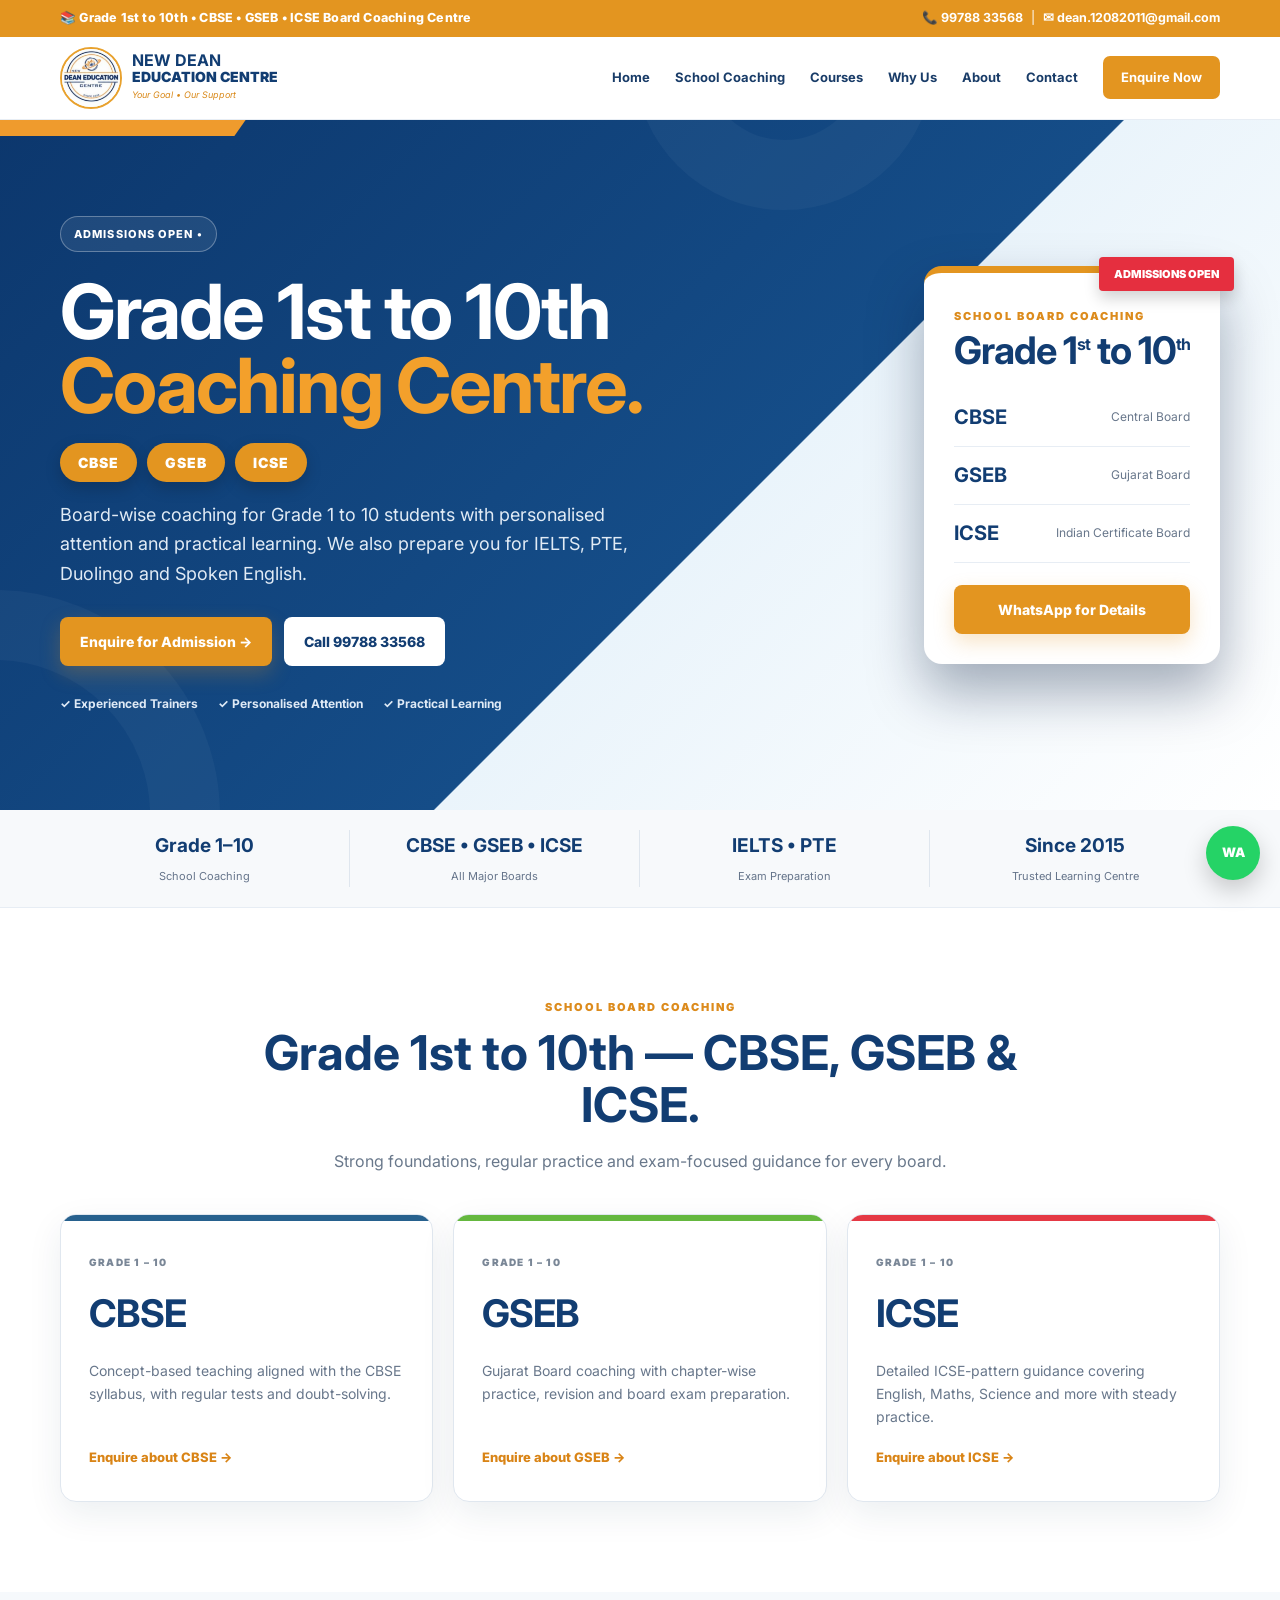
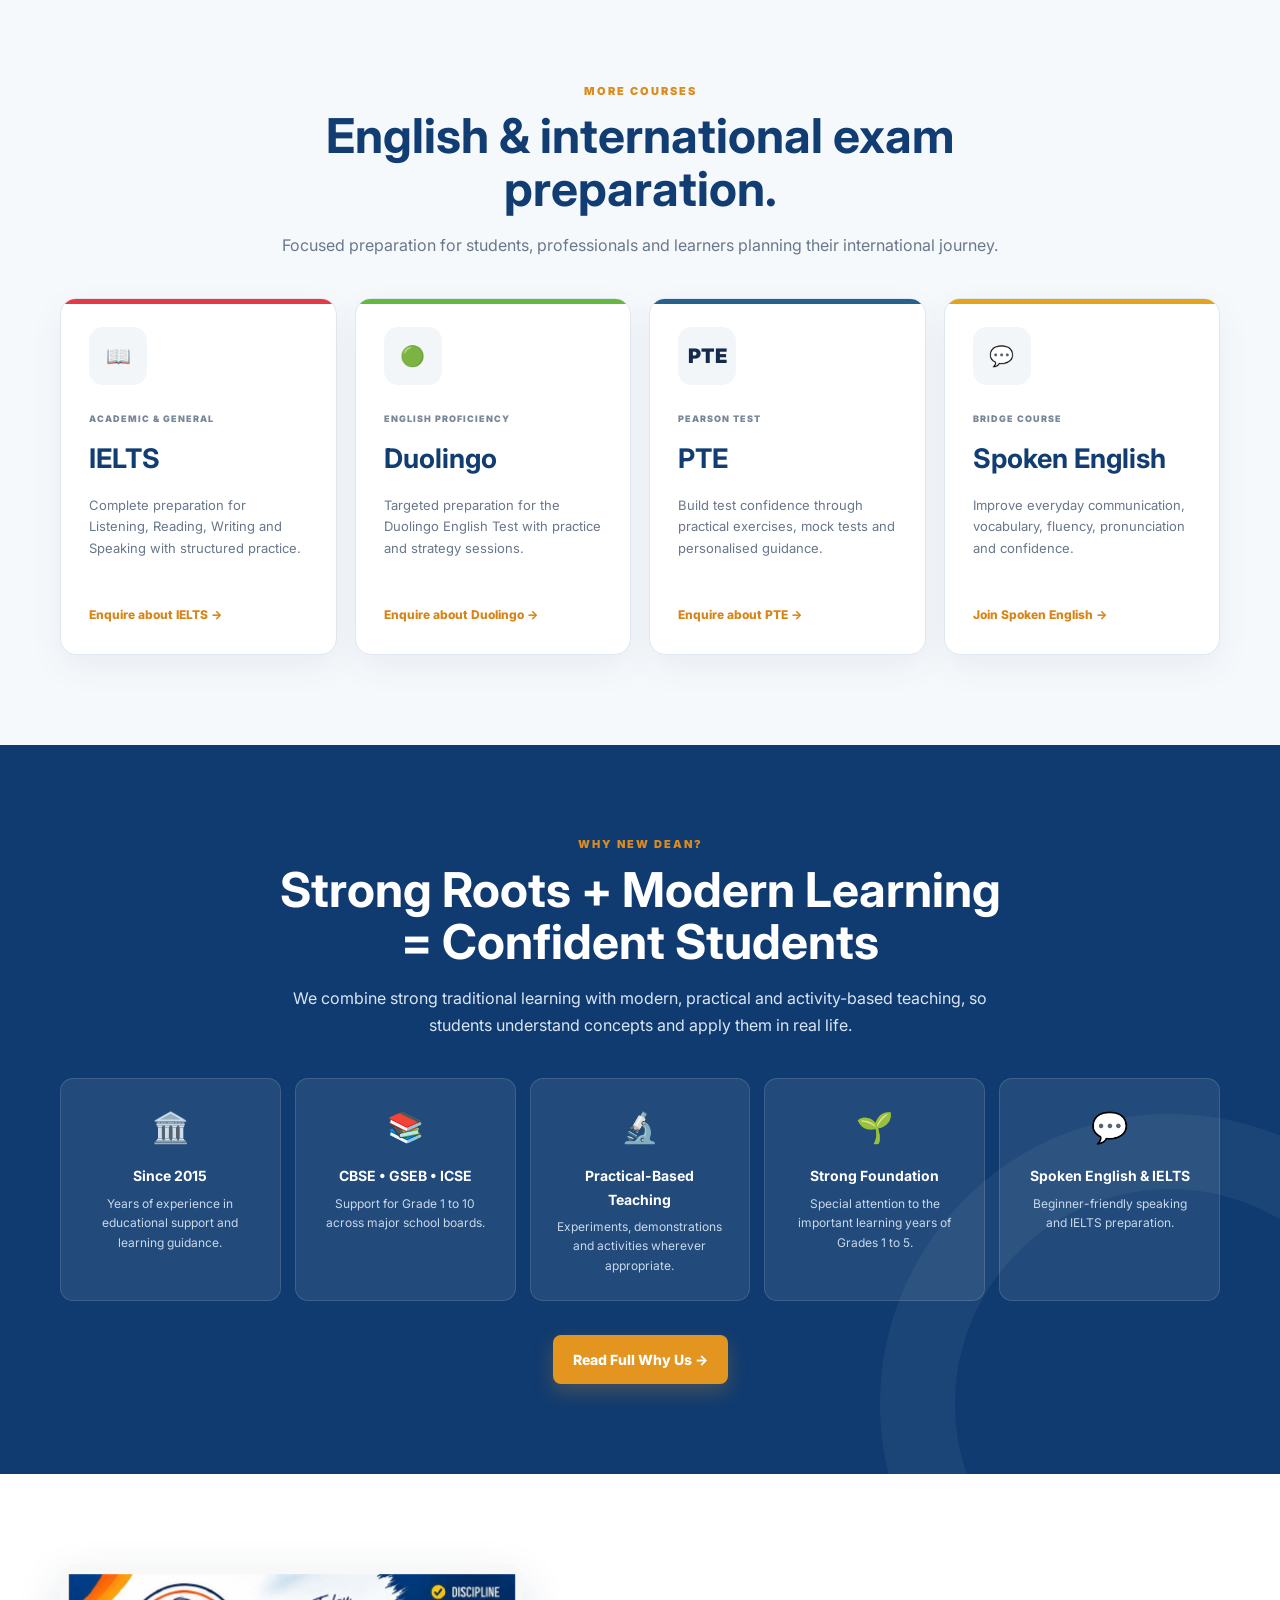
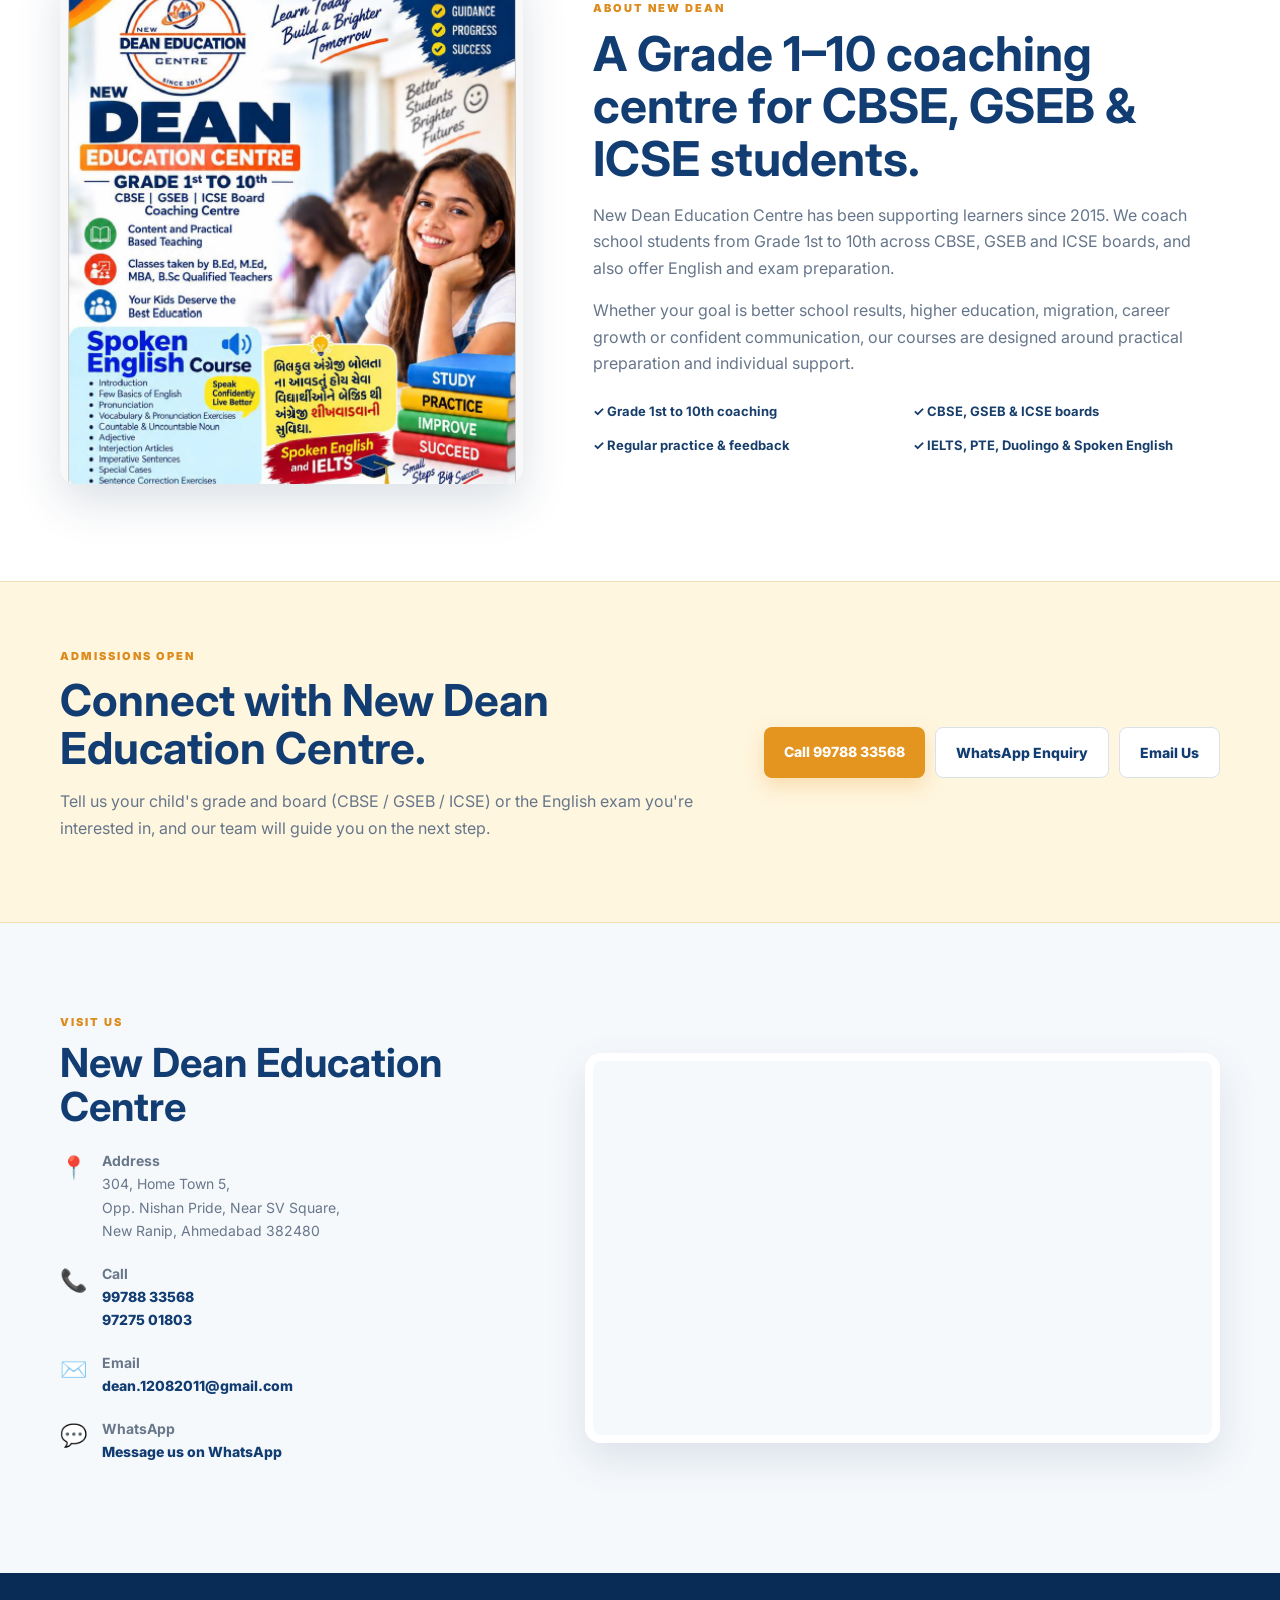
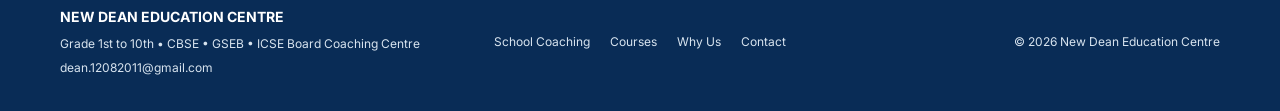
<file: index.html>
<!DOCTYPE html>
<html lang="en">
<head>
  <meta charset="UTF-8">
  <meta name="viewport" content="width=device-width, initial-scale=1.0">
  <meta name="description" content="New Dean Education Centre - Grade 1st to 10th coaching for CBSE, GSEB and ICSE boards, plus IELTS, PTE, Duolingo and Spoken English in New Ranip, Ahmedabad.">
  <title>New Dean Education Centre | Grade 1-10 CBSE • GSEB • ICSE Coaching | IELTS • PTE</title>
  <link rel="icon" href="logo.jpg">
  <link rel="preconnect" href="https://fonts.googleapis.com">
  <link rel="preconnect" href="https://fonts.gstatic.com" crossorigin>
  <link href="https://fonts.googleapis.com/css2?family=Inter:wght@400;500;600;700;800;900&display=swap" rel="stylesheet">
  <link rel="stylesheet" href="style.css">
</head>
<body>

<div class="topbar">
  <div class="container topbar-wrap">
    <strong>📚 Grade 1st to 10th • CBSE • GSEB • ICSE Board Coaching Centre</strong>
    <span><a href="tel:+919978833568">📞 99788 33568</a> &nbsp;|&nbsp; <a href="mailto:dean.12082011@gmail.com">✉ dean.12082011@gmail.com</a></span>
  </div>
</div>

<header class="header">
  <div class="container nav-wrap">
    <a class="brand" href="#home">
      <img src="logo.jpg" width="62" height="62" alt="New Dean Education Centre logo" onerror="this.outerHTML='<span class=&quot;logo-fallback&quot;>ND</span>'">
      <div class="brand-text">
        <strong>NEW DEAN</strong>
        <span>EDUCATION CENTRE</span>
        <small>Your Goal • Our Support</small>
      </div>
    </a>

    <button class="menu-btn" aria-label="Open navigation">☰</button>

    <nav class="nav">
      <a href="#home">Home</a>
      <a href="#school-coaching">School Coaching</a>
      <a href="#courses">Courses</a>
      <a href="why-us.html">Why Us</a>
      <a href="#about">About</a>
      <a href="#contact">Contact</a>
      <a class="nav-cta" href="#enquiry">Enquire Now</a>
    </nav>
  </div>
</header>

<main>
<section id="home" class="hero">
  <div class="hero-shape shape-one"></div>
  <div class="hero-shape shape-two"></div>
  <div class="container hero-grid">
    <div class="hero-copy">
      <div class="badge">ADMISSIONS OPEN • </div>
      <h1>Grade 1st to 10th<br><span>Coaching Centre.</span></h1>
      <div class="board-chips">
        <span>CBSE</span><span>GSEB</span><span>ICSE</span>
      </div>
      <p class="lead">Board-wise coaching for Grade 1 to 10 students with personalised attention and practical learning. We also prepare you for IELTS, PTE, Duolingo and Spoken English.</p>

      <div class="hero-buttons">
        <a class="btn btn-primary" href="#enquiry">Enquire for Admission →</a>
        <a class="btn btn-white" href="tel:+919978833568">Call 99788 33568</a>
      </div>

      <div class="quick-points">
        <span>✓ Experienced Trainers</span>
        <span>✓ Personalised Attention</span>
        <span>✓ Practical Learning</span>
      </div>
    </div>

    <div class="hero-card">
      <div class="poster-label">ADMISSIONS OPEN</div>
      <p class="hc-eyebrow">SCHOOL BOARD COACHING</p>
      <h2>Grade 1<sup>st</sup> to 10<sup>th</sup></h2>
      <ul>
        <li><strong>CBSE</strong><span>Central Board</span></li>
        <li><strong>GSEB</strong><span>Gujarat Board</span></li>
        <li><strong>ICSE</strong><span>Indian Certificate Board</span></li>
      </ul>
      <a class="btn btn-primary" href="https://wa.me/919978833568?text=Hi%20New%20Dean%20Education%20Centre%2C%20I%20want%20to%20know%20about%20Grade%201-10%20coaching%20(CBSE%2FGSEB%2FICSE)." target="_blank" rel="noopener">WhatsApp for Details</a>
    </div>
  </div>
</section>

<section class="trust-strip">
  <div class="container trust-grid">
    <div><strong>Grade 1–10</strong><span>School Coaching</span></div>
    <div><strong>CBSE • GSEB • ICSE</strong><span>All Major Boards</span></div>
    <div><strong>IELTS • PTE</strong><span>Exam Preparation</span></div>
    <div><strong>Since 2015</strong><span>Trusted Learning Centre</span></div>
  </div>
</section>

<section id="school-coaching" class="section school">
  <div class="container">
    <div class="section-head">
      <p class="eyebrow">SCHOOL BOARD COACHING</p>
      <h2>Grade 1st to 10th — CBSE, GSEB &amp; ICSE.</h2>
      <p>Strong foundations, regular practice and exam-focused guidance for every board.</p>
    </div>

    <div class="board-grid">
      <article class="board-card cbse">
        <span class="board-tag">GRADE 1 – 10</span>
        <h3>CBSE</h3>
        <p>Concept-based teaching aligned with the CBSE syllabus, with regular tests and doubt-solving.</p>
        <a href="#enquiry">Enquire about CBSE →</a>
      </article>
      <article class="board-card gseb">
        <span class="board-tag">GRADE 1 – 10</span>
        <h3>GSEB</h3>
        <p>Gujarat Board coaching with chapter-wise practice, revision and board exam preparation.</p>
        <a href="#enquiry">Enquire about GSEB →</a>
      </article>
      <article class="board-card icse">
        <span class="board-tag">GRADE 1 – 10</span>
        <h3>ICSE</h3>
        <p>Detailed ICSE-pattern guidance covering English, Maths, Science and more with steady practice.</p>
        <a href="#enquiry">Enquire about ICSE →</a>
      </article>
    </div>
  </div>
</section>

<section id="courses" class="section alt">
  <div class="container">
    <div class="section-head">
      <p class="eyebrow">MORE COURSES</p>
      <h2>English &amp; international exam preparation.</h2>
      <p>Focused preparation for students, professionals and learners planning their international journey.</p>
    </div>

    <div class="course-grid">
      <article class="course-card ielts">
        <div class="course-icon">📖</div>
        <span class="course-tag">ACADEMIC & GENERAL</span>
        <h3>IELTS</h3>
        <p>Complete preparation for Listening, Reading, Writing and Speaking with structured practice.</p>
        <a href="#enquiry">Enquire about IELTS →</a>
      </article>

      <article class="course-card duolingo">
        <div class="course-icon">🟢</div>
        <span class="course-tag">ENGLISH PROFICIENCY</span>
        <h3>Duolingo</h3>
        <p>Targeted preparation for the Duolingo English Test with practice and strategy sessions.</p>
        <a href="#enquiry">Enquire about Duolingo →</a>
      </article>

      <article class="course-card pte">
        <div class="course-icon">PTE</div>
        <span class="course-tag">PEARSON TEST</span>
        <h3>PTE</h3>
        <p>Build test confidence through practical exercises, mock tests and personalised guidance.</p>
        <a href="#enquiry">Enquire about PTE →</a>
      </article>

      <article class="course-card spoken">
        <div class="course-icon">💬</div>
        <span class="course-tag">BRIDGE COURSE</span>
        <h3>Spoken English</h3>
        <p>Improve everyday communication, vocabulary, fluency, pronunciation and confidence.</p>
        <a href="#enquiry">Join Spoken English →</a>
      </article>
    </div>
  </div>
</section>

<section id="why-us" class="section blue-section">
  <div class="container">
    <div class="section-head light">
      <p class="eyebrow">WHY NEW DEAN?</p>
      <h2>Strong Roots + Modern Learning = Confident Students</h2>
      <p>We combine strong traditional learning with modern, practical and activity-based teaching, so students understand concepts and apply them in real life.</p>
    </div>

    <div class="feature-grid">
      <div class="feature"><span>🏛️</span><h3>Since 2015</h3><p>Years of experience in educational support and learning guidance.</p></div>
      <div class="feature"><span>📚</span><h3>CBSE • GSEB • ICSE</h3><p>Support for Grade 1 to 10 across major school boards.</p></div>
      <div class="feature"><span>🔬</span><h3>Practical-Based Teaching</h3><p>Experiments, demonstrations and activities wherever appropriate.</p></div>
      <div class="feature"><span>🌱</span><h3>Strong Foundation</h3><p>Special attention to the important learning years of Grades 1 to 5.</p></div>
      <div class="feature"><span>💬</span><h3>Spoken English &amp; IELTS</h3><p>Beginner-friendly speaking and IELTS preparation.</p></div>
    </div>

    <div class="why-more" style="text-align:center;margin-top:34px;position:relative;z-index:2;display:flex;justify-content:center">
      <a class="btn btn-primary" href="./why-us.html" style="display:inline-block">Read Full Why Us →</a>
    </div>
  </div>
</section>

<section id="about" class="section">
  <div class="container about-grid">
    <div class="about-image">
      <img src="admission-flyer.png" alt="New Dean Education Centre admission flyer">
    </div>
    <div>
      <p class="eyebrow">ABOUT NEW DEAN</p>
      <h2>A Grade 1–10 coaching centre for CBSE, GSEB &amp; ICSE students.</h2>
      <p>New Dean Education Centre has been supporting learners since 2015. We coach school students from Grade 1st to 10th across CBSE, GSEB and ICSE boards, and also offer English and exam preparation.</p>
      <p>Whether your goal is better school results, higher education, migration, career growth or confident communication, our courses are designed around practical preparation and individual support.</p>
      <div class="about-points">
        <div>✓ Grade 1st to 10th coaching</div>
        <div>✓ CBSE, GSEB &amp; ICSE boards</div>
        <div>✓ Regular practice &amp; feedback</div>
        <div>✓ IELTS, PTE, Duolingo &amp; Spoken English</div>
      </div>
    </div>
  </div>
</section>

<section class="cta-section" id="enquiry">
  <div class="container cta-grid">
    <div>
      <p class="eyebrow">ADMISSIONS OPEN</p>
      <h2>Connect with New Dean Education Centre.</h2>
      <p>Tell us your child's grade and board (CBSE / GSEB / ICSE) or the English exam you're interested in, and our team will guide you on the next step.</p>
    </div>
    <div class="cta-actions">
      <a class="btn btn-primary" href="tel:+919978833568">Call 99788 33568</a>
      <a class="btn btn-outline" href="https://wa.me/919978833568?text=Hi%20New%20Dean%20Education%20Centre%2C%20I%20want%20to%20know%20about%20your%20courses." target="_blank" rel="noopener">WhatsApp Enquiry</a>
      <a class="btn btn-outline" href="mailto:dean.12082011@gmail.com?subject=Enquiry%20-%20New%20Dean%20Education%20Centre">Email Us</a>
    </div>
  </div>
</section>

<section id="contact" class="section contact">
  <div class="container contact-grid">
    <div>
      <p class="eyebrow">VISIT US</p>
      <h2>New Dean Education Centre</h2>
      <div class="contact-item"><span>📍</span><p><strong>Address</strong><br>304, Home Town 5,<br>Opp. Nishan Pride, Near SV Square,<br>New Ranip, Ahmedabad 382480</p></div>
      <div class="contact-item"><span>📞</span><p><strong>Call</strong><br><a href="tel:+919978833568">99788 33568</a><br><a href="tel:+919727501803">97275 01803</a></p></div>
      <div class="contact-item"><span>✉️</span><p><strong>Email</strong><br><a href="mailto:dean.12082011@gmail.com">dean.12082011@gmail.com</a></p></div>
      <div class="contact-item"><span>💬</span><p><strong>WhatsApp</strong><br><a href="https://wa.me/919978833568" target="_blank" rel="noopener">Message us on WhatsApp</a></p></div>
    </div>

    <div class="map-card">
      <iframe
        src="https://www.google.com/maps?q=New%20Ranip%2C%20Ahmedabad%2C%20Gujarat&output=embed"
        loading="lazy"
        title="New Dean Education Centre location"></iframe>
    </div>
  </div>
</section>
</main>

<footer class="footer">
  <div class="container footer-grid">
    <div>
      <strong>NEW DEAN EDUCATION CENTRE</strong>
      <p>Grade 1st to 10th • CBSE • GSEB • ICSE Board Coaching Centre</p>
      <p><a href="mailto:dean.12082011@gmail.com">dean.12082011@gmail.com</a></p>
    </div>
    <div class="footer-links">
      <a href="#school-coaching">School Coaching</a>
      <a href="#courses">Courses</a>
      <a href="why-us.html">Why Us</a>
      <a href="#contact">Contact</a>
    </div>
    <p>© 2026 New Dean Education Centre</p>
  </div>
</footer>

<a class="floating-whatsapp" href="https://wa.me/919978833568" target="_blank" rel="noopener" aria-label="WhatsApp">WA</a>

<script src="script.js"></script>
</body>
</html>
</file>
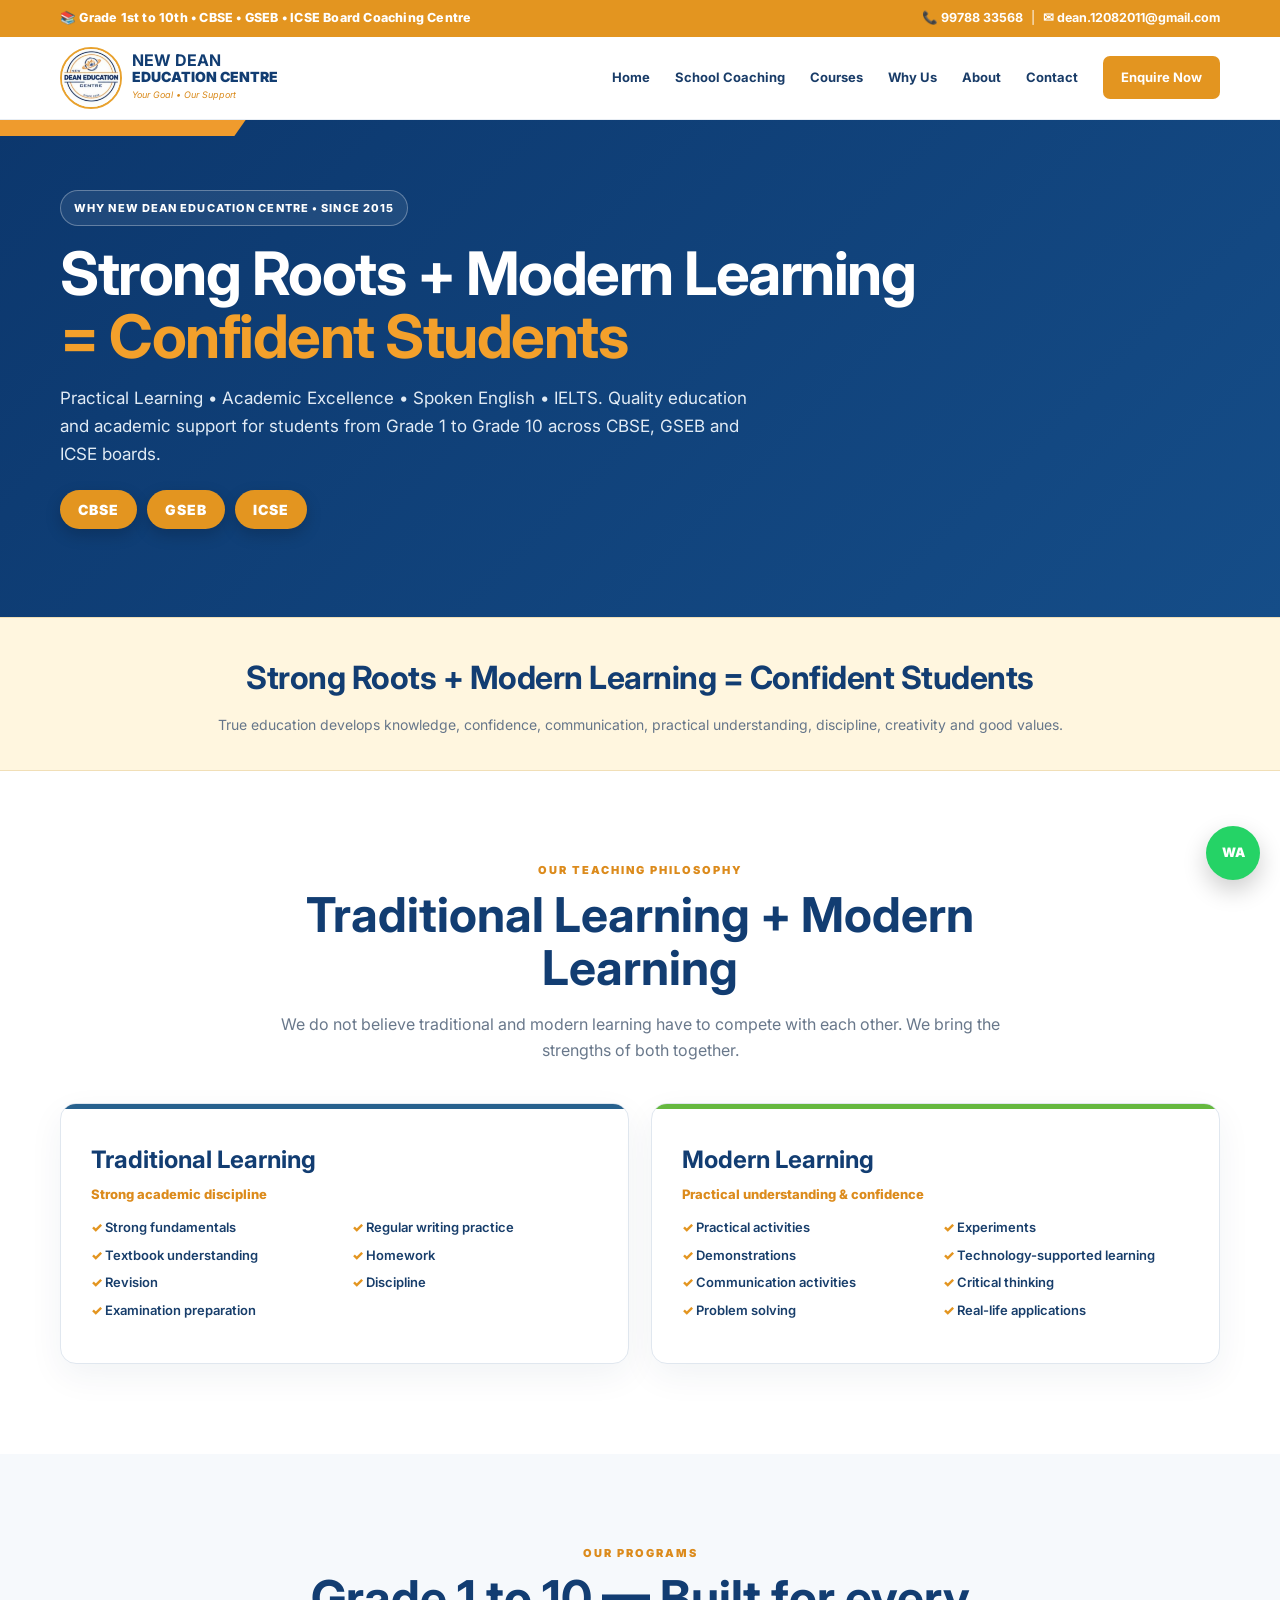
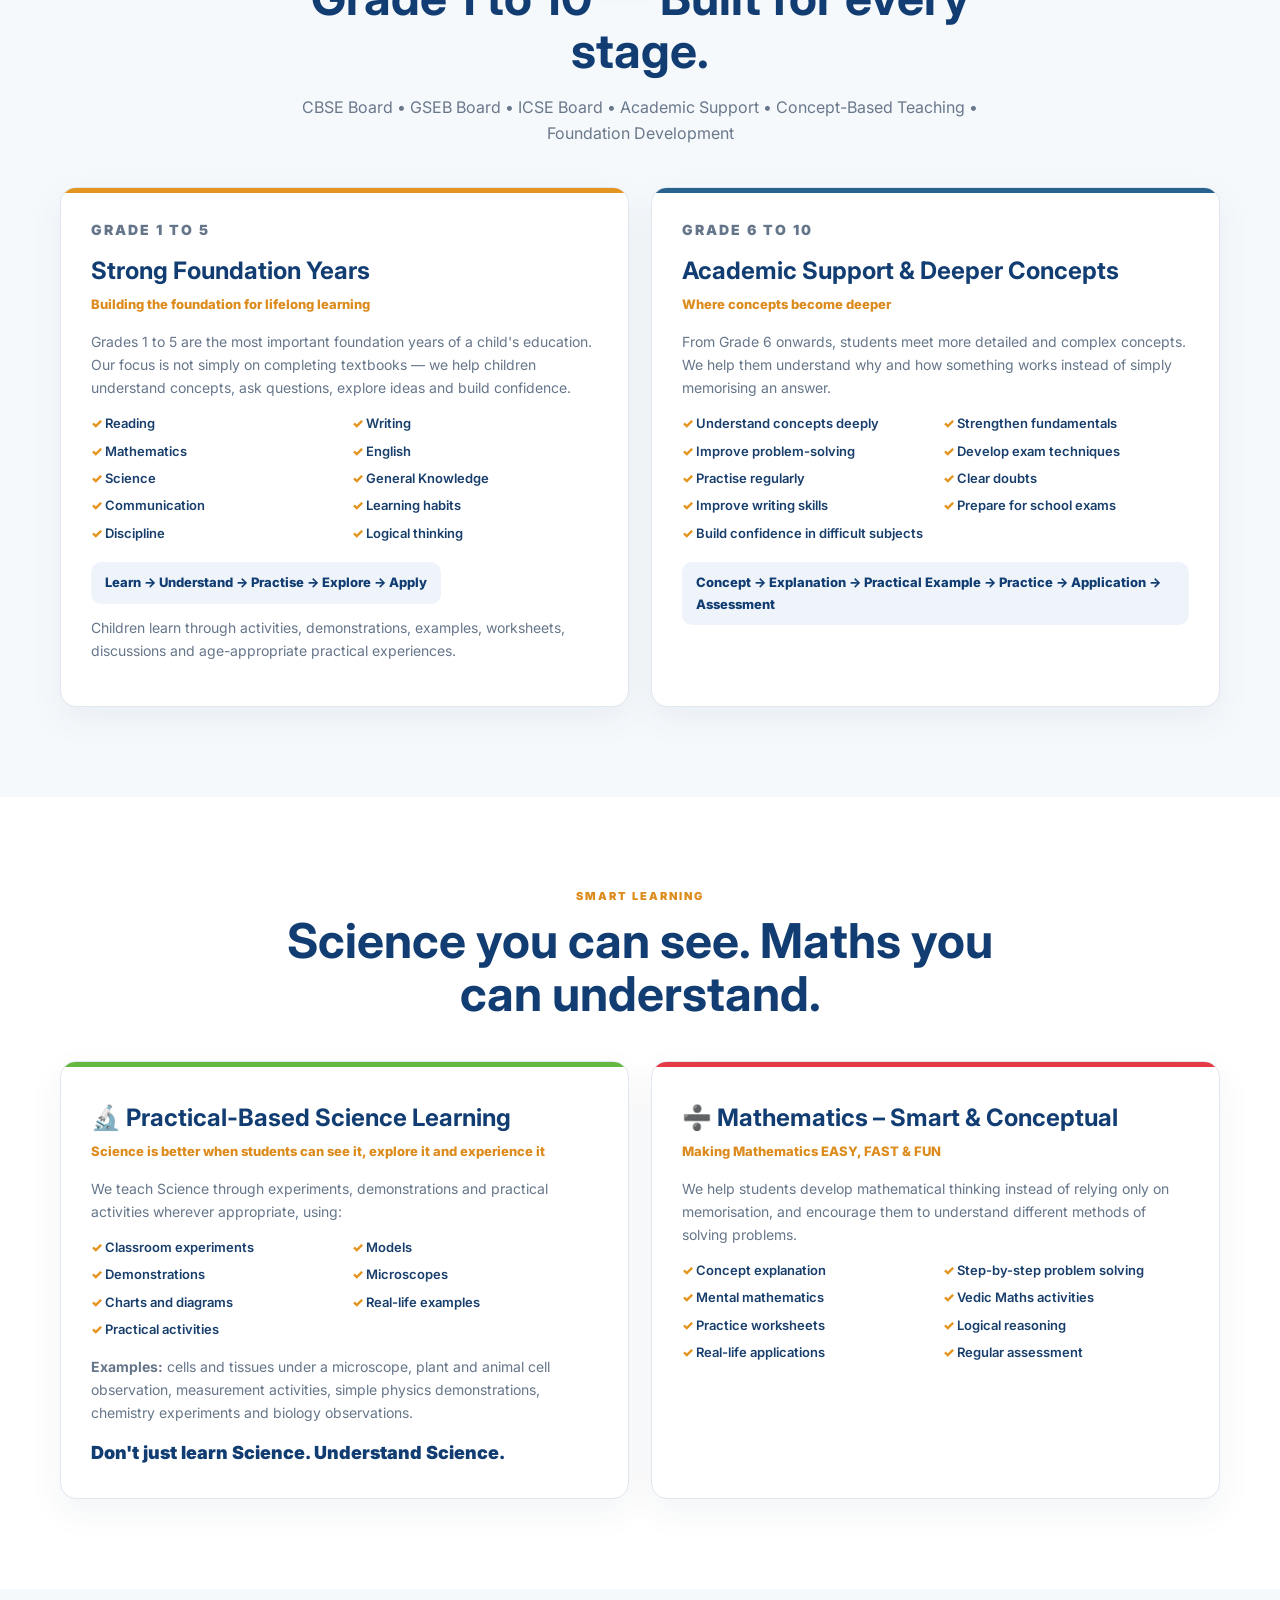
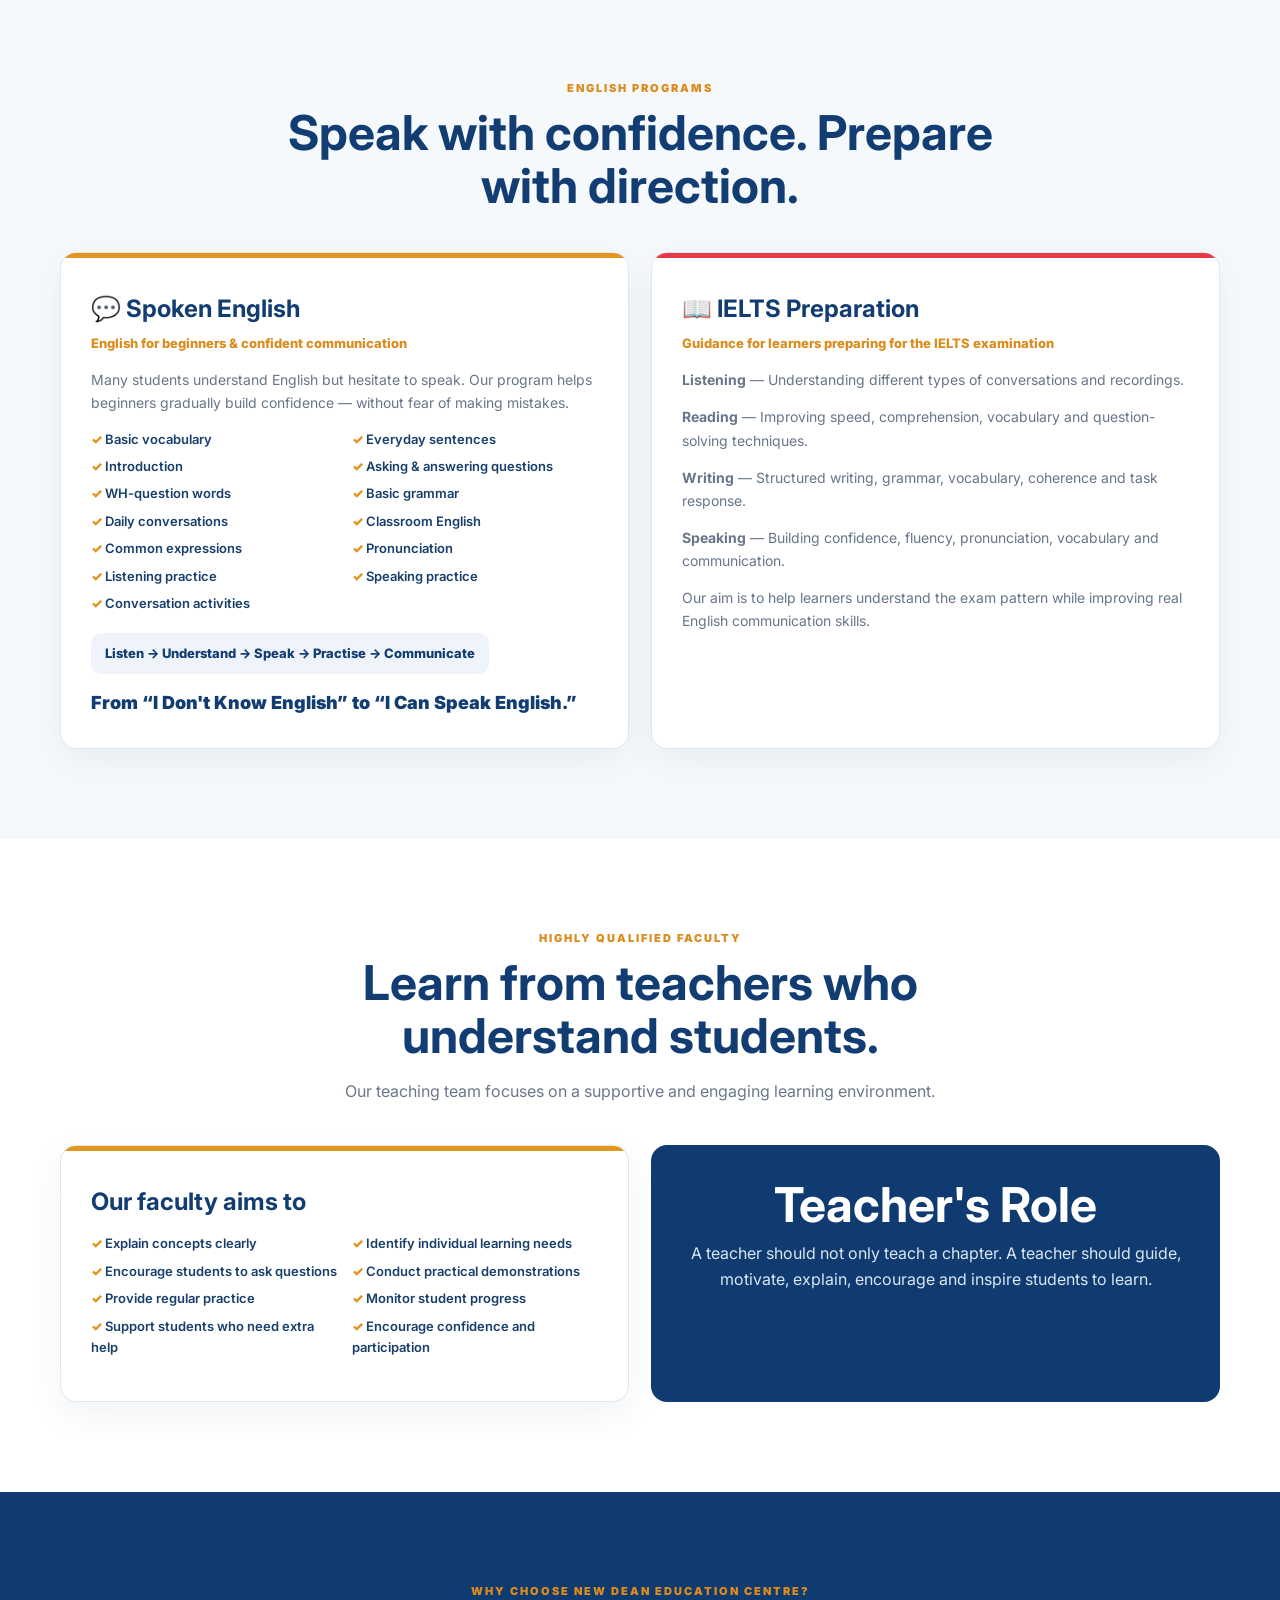
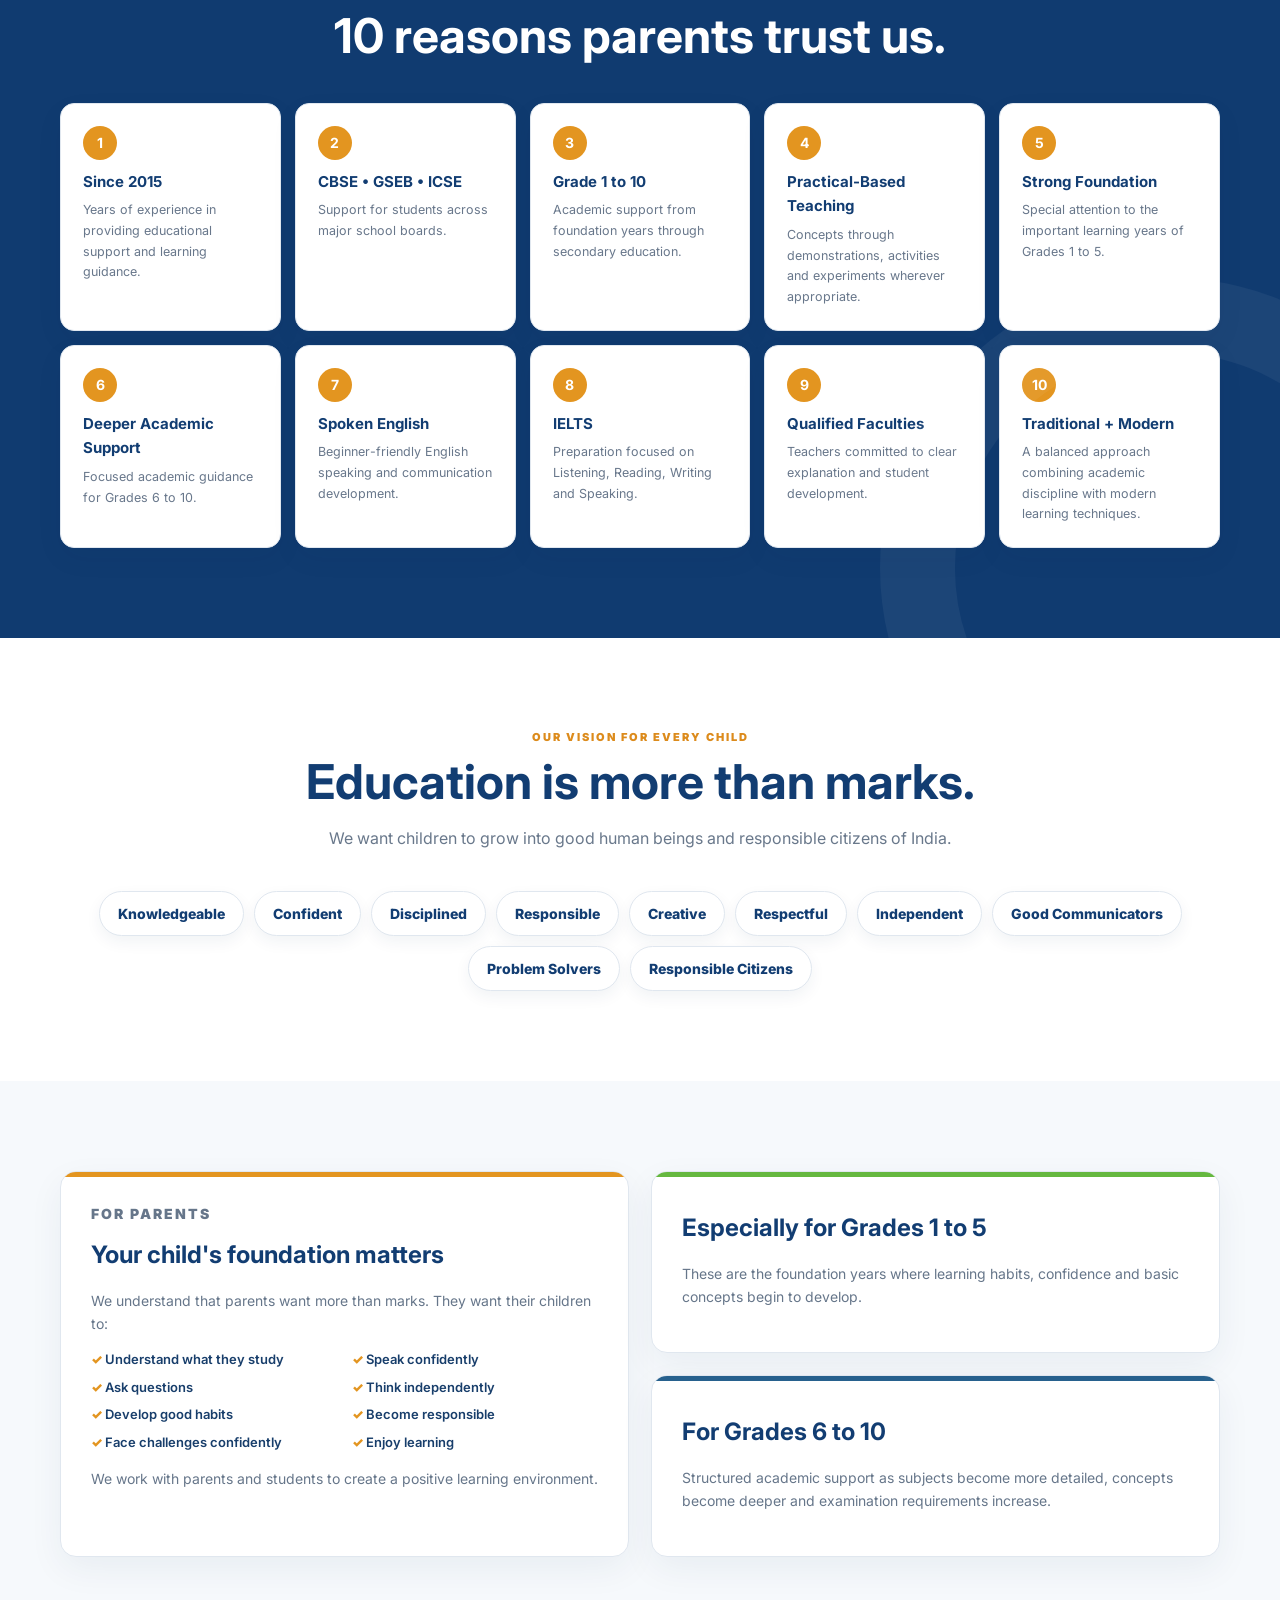
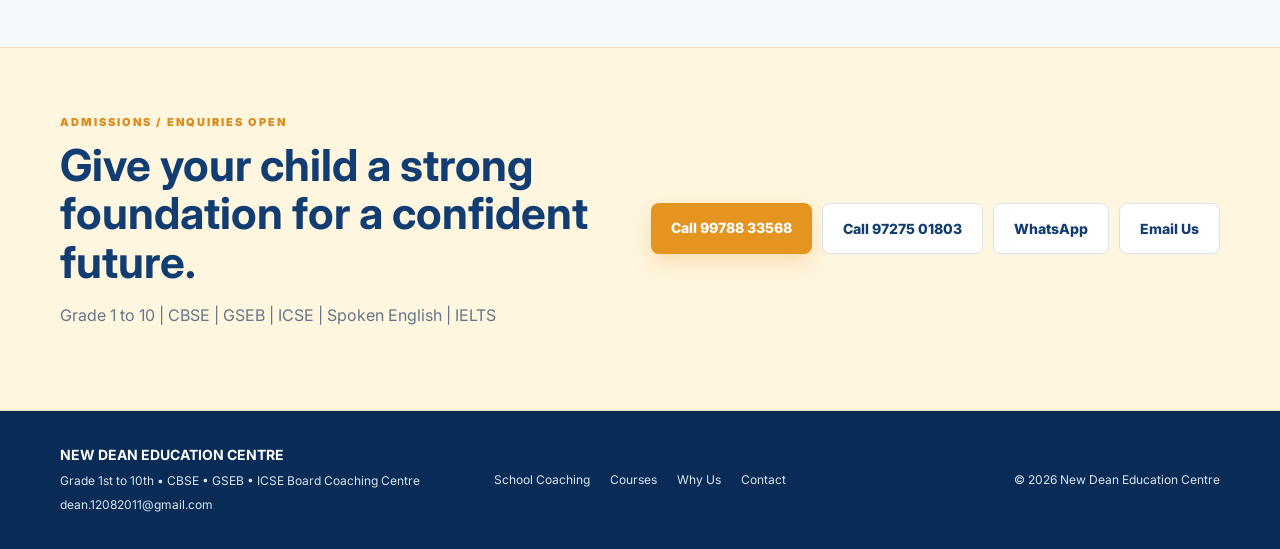
<file: why-us.html>
<!DOCTYPE html>
<html lang="en">
<head>
  <meta charset="UTF-8">
  <meta name="viewport" content="width=device-width, initial-scale=1.0">
  <meta name="description" content="Why choose New Dean Education Centre? Grade 1 to 10 coaching for CBSE, GSEB and ICSE with practical learning, Spoken English and IELTS in New Ranip, Ahmedabad.">
  <title>Why Choose New Dean Education Centre | Strong Roots + Modern Learning</title>
  <link rel="icon" href="logo.jpg">
  <link rel="preconnect" href="https://fonts.googleapis.com">
  <link rel="preconnect" href="https://fonts.gstatic.com" crossorigin>
  <link href="https://fonts.googleapis.com/css2?family=Inter:wght@400;500;600;700;800;900&display=swap" rel="stylesheet">
  <link rel="stylesheet" href="style.css">
</head>
<body>

<div class="topbar">
  <div class="container topbar-wrap">
    <strong>📚 Grade 1st to 10th • CBSE • GSEB • ICSE Board Coaching Centre</strong>
    <span><a href="tel:+919978833568">📞 99788 33568</a> &nbsp;|&nbsp; <a href="mailto:dean.12082011@gmail.com">✉ dean.12082011@gmail.com</a></span>
  </div>
</div>

<header class="header">
  <div class="container nav-wrap">
    <a class="brand" href="index.html#home">
      <img src="logo.jpg" width="62" height="62" alt="New Dean Education Centre logo" onerror="this.outerHTML='<span class=&quot;logo-fallback&quot;>ND</span>'">
      <div class="brand-text">
        <strong>NEW DEAN</strong>
        <span>EDUCATION CENTRE</span>
        <small>Your Goal • Our Support</small>
      </div>
    </a>

    <button class="menu-btn" aria-label="Open navigation">☰</button>

    <nav class="nav">
      <a href="index.html#home">Home</a>
      <a href="index.html#school-coaching">School Coaching</a>
      <a href="index.html#courses">Courses</a>
      <a href="why-us.html">Why Us</a>
      <a href="index.html#about">About</a>
      <a href="index.html#contact">Contact</a>
      <a class="nav-cta" href="#enquiry">Enquire Now</a>
    </nav>
  </div>
</header>

<main>

<section class="page-hero">
  <div class="container">
    <div class="badge">WHY NEW DEAN EDUCATION CENTRE • SINCE 2015</div>
    <h1>Strong Roots + Modern Learning<br><span>= Confident Students</span></h1>
    <p>Practical Learning • Academic Excellence • Spoken English • IELTS. Quality education and academic support for students from Grade 1 to Grade 10 across CBSE, GSEB and ICSE boards.</p>
    <div class="board-chips" style="margin-top:22px">
      <span>CBSE</span><span>GSEB</span><span>ICSE</span>
    </div>
  </div>
</section>

<section class="formula">
  <div class="container">
    <strong>Strong Roots + Modern Learning = Confident Students</strong>
    <p>True education develops knowledge, confidence, communication, practical understanding, discipline, creativity and good values.</p>
  </div>
</section>

<!-- Philosophy -->
<section class="section">
  <div class="container">
    <div class="section-head">
      <p class="eyebrow">OUR TEACHING PHILOSOPHY</p>
      <h2>Traditional Learning + Modern Learning</h2>
      <p>We do not believe traditional and modern learning have to compete with each other. We bring the strengths of both together.</p>
    </div>
    <div class="two-col">
      <div class="panel blue">
        <h3>Traditional Learning</h3>
        <p class="sub">Strong academic discipline</p>
        <ul>
          <li>Strong fundamentals</li><li>Regular writing practice</li><li>Textbook understanding</li><li>Homework</li><li>Revision</li><li>Discipline</li><li>Examination preparation</li>
        </ul>
      </div>
      <div class="panel green">
        <h3>Modern Learning</h3>
        <p class="sub">Practical understanding &amp; confidence</p>
        <ul>
          <li>Practical activities</li><li>Experiments</li><li>Demonstrations</li><li>Technology-supported learning</li><li>Communication activities</li><li>Critical thinking</li><li>Problem solving</li><li>Real-life applications</li>
        </ul>
      </div>
    </div>
  </div>
</section>

<!-- Programs -->
<section class="section alt">
  <div class="container">
    <div class="section-head">
      <p class="eyebrow">OUR PROGRAMS</p>
      <h2>Grade 1 to 10 — Built for every stage.</h2>
      <p>CBSE Board • GSEB Board • ICSE Board • Academic Support • Concept-Based Teaching • Foundation Development</p>
    </div>
    <div class="two-col">
      <div class="panel">
        <p class="eyebrow">GRADE 1 TO 5</p>
        <h3>Strong Foundation Years</h3>
        <p class="sub">Building the foundation for lifelong learning</p>
        <p>Grades 1 to 5 are the most important foundation years of a child's education. Our focus is not simply on completing textbooks — we help children understand concepts, ask questions, explore ideas and build confidence.</p>
        <ul>
          <li>Reading</li><li>Writing</li><li>Mathematics</li><li>English</li><li>Science</li><li>General Knowledge</li><li>Communication</li><li>Learning habits</li><li>Discipline</li><li>Logical thinking</li>
        </ul>
        <div class="flow">Learn → Understand → Practise → Explore → Apply</div>
        <p style="margin-top:12px">Children learn through activities, demonstrations, examples, worksheets, discussions and age-appropriate practical experiences.</p>
      </div>
      <div class="panel blue">
        <p class="eyebrow">GRADE 6 TO 10</p>
        <h3>Academic Support &amp; Deeper Concepts</h3>
        <p class="sub">Where concepts become deeper</p>
        <p>From Grade 6 onwards, students meet more detailed and complex concepts. We help them understand why and how something works instead of simply memorising an answer.</p>
        <ul>
          <li>Understand concepts deeply</li><li>Strengthen fundamentals</li><li>Improve problem-solving</li><li>Develop exam techniques</li><li>Practise regularly</li><li>Clear doubts</li><li>Improve writing skills</li><li>Prepare for school exams</li><li>Build confidence in difficult subjects</li>
        </ul>
        <div class="flow">Concept → Explanation → Practical Example → Practice → Application → Assessment</div>
      </div>
    </div>
  </div>
</section>

<!-- Science & Maths -->
<section class="section">
  <div class="container">
    <div class="section-head">
      <p class="eyebrow">SMART LEARNING</p>
      <h2>Science you can see. Maths you can understand.</h2>
    </div>
    <div class="two-col">
      <div class="panel green">
        <h3>🔬 Practical-Based Science Learning</h3>
        <p class="sub">Science is better when students can see it, explore it and experience it</p>
        <p>We teach Science through experiments, demonstrations and practical activities wherever appropriate, using:</p>
        <ul>
          <li>Classroom experiments</li><li>Models</li><li>Demonstrations</li><li>Microscopes</li><li>Charts and diagrams</li><li>Real-life examples</li><li>Practical activities</li>
        </ul>
        <p><strong>Examples:</strong> cells and tissues under a microscope, plant and animal cell observation, measurement activities, simple physics demonstrations, chemistry experiments and biology observations.</p>
        <div class="goal">Don't just learn Science. Understand Science.</div>
      </div>
      <div class="panel red">
        <h3>➗ Mathematics – Smart &amp; Conceptual</h3>
        <p class="sub">Making Mathematics EASY, FAST &amp; FUN</p>
        <p>We help students develop mathematical thinking instead of relying only on memorisation, and encourage them to understand different methods of solving problems.</p>
        <ul>
          <li>Concept explanation</li><li>Step-by-step problem solving</li><li>Mental mathematics</li><li>Vedic Maths activities</li><li>Practice worksheets</li><li>Logical reasoning</li><li>Real-life applications</li><li>Regular assessment</li>
        </ul>
      </div>
    </div>
  </div>
</section>

<!-- Spoken English & IELTS -->
<section class="section alt">
  <div class="container">
    <div class="section-head">
      <p class="eyebrow">ENGLISH PROGRAMS</p>
      <h2>Speak with confidence. Prepare with direction.</h2>
    </div>
    <div class="two-col">
      <div class="panel">
        <h3>💬 Spoken English</h3>
        <p class="sub">English for beginners &amp; confident communication</p>
        <p>Many students understand English but hesitate to speak. Our program helps beginners gradually build confidence — without fear of making mistakes.</p>
        <ul>
          <li>Basic vocabulary</li><li>Everyday sentences</li><li>Introduction</li><li>Asking &amp; answering questions</li><li>WH-question words</li><li>Basic grammar</li><li>Daily conversations</li><li>Classroom English</li><li>Common expressions</li><li>Pronunciation</li><li>Listening practice</li><li>Speaking practice</li><li>Conversation activities</li>
        </ul>
        <div class="flow">Listen → Understand → Speak → Practise → Communicate</div>
        <div class="goal">From “I Don't Know English” to “I Can Speak English.”</div>
      </div>
      <div class="panel red">
        <h3>📖 IELTS Preparation</h3>
        <p class="sub">Guidance for learners preparing for the IELTS examination</p>
        <p><strong>Listening</strong> — Understanding different types of conversations and recordings.</p>
        <p><strong>Reading</strong> — Improving speed, comprehension, vocabulary and question-solving techniques.</p>
        <p><strong>Writing</strong> — Structured writing, grammar, vocabulary, coherence and task response.</p>
        <p><strong>Speaking</strong> — Building confidence, fluency, pronunciation, vocabulary and communication.</p>
        <p>Our aim is to help learners understand the exam pattern while improving real English communication skills.</p>
      </div>
    </div>
  </div>
</section>

<!-- Faculty -->
<section class="section">
  <div class="container">
    <div class="section-head">
      <p class="eyebrow">HIGHLY QUALIFIED FACULTY</p>
      <h2>Learn from teachers who understand students.</h2>
      <p>Our teaching team focuses on a supportive and engaging learning environment.</p>
    </div>
    <div class="two-col">
      <div class="panel">
        <h3>Our faculty aims to</h3>
        <ul>
          <li>Explain concepts clearly</li><li>Identify individual learning needs</li><li>Encourage students to ask questions</li><li>Conduct practical demonstrations</li><li>Provide regular practice</li><li>Monitor student progress</li><li>Support students who need extra help</li><li>Encourage confidence and participation</li>
        </ul>
      </div>
      <div class="quote-card">
        <h2>Teacher's Role</h2>
        <p>A teacher should not only teach a chapter. A teacher should guide, motivate, explain, encourage and inspire students to learn.</p>
      </div>
    </div>
  </div>
</section>

<!-- 10 reasons -->
<section class="section blue-section">
  <div class="container">
    <div class="section-head light">
      <p class="eyebrow">WHY CHOOSE NEW DEAN EDUCATION CENTRE?</p>
      <h2>10 reasons parents trust us.</h2>
    </div>
    <div class="reason-grid">
      <div class="reason"><b>1</b><h3>Since 2015</h3><p>Years of experience in providing educational support and learning guidance.</p></div>
      <div class="reason"><b>2</b><h3>CBSE • GSEB • ICSE</h3><p>Support for students across major school boards.</p></div>
      <div class="reason"><b>3</b><h3>Grade 1 to 10</h3><p>Academic support from foundation years through secondary education.</p></div>
      <div class="reason"><b>4</b><h3>Practical-Based Teaching</h3><p>Concepts through demonstrations, activities and experiments wherever appropriate.</p></div>
      <div class="reason"><b>5</b><h3>Strong Foundation</h3><p>Special attention to the important learning years of Grades 1 to 5.</p></div>
      <div class="reason"><b>6</b><h3>Deeper Academic Support</h3><p>Focused academic guidance for Grades 6 to 10.</p></div>
      <div class="reason"><b>7</b><h3>Spoken English</h3><p>Beginner-friendly English speaking and communication development.</p></div>
      <div class="reason"><b>8</b><h3>IELTS</h3><p>Preparation focused on Listening, Reading, Writing and Speaking.</p></div>
      <div class="reason"><b>9</b><h3>Qualified Faculties</h3><p>Teachers committed to clear explanation and student development.</p></div>
      <div class="reason"><b>10</b><h3>Traditional + Modern</h3><p>A balanced approach combining academic discipline with modern learning techniques.</p></div>
    </div>
  </div>
</section>

<!-- Vision -->
<section class="section">
  <div class="container">
    <div class="section-head">
      <p class="eyebrow">OUR VISION FOR EVERY CHILD</p>
      <h2>Education is more than marks.</h2>
      <p>We want children to grow into good human beings and responsible citizens of India.</p>
    </div>
    <div class="chip-row">
      <span>Knowledgeable</span><span>Confident</span><span>Disciplined</span><span>Responsible</span><span>Creative</span><span>Respectful</span><span>Independent</span><span>Good Communicators</span><span>Problem Solvers</span><span>Responsible Citizens</span>
    </div>
  </div>
</section>

<!-- Parents -->
<section class="section alt">
  <div class="container">
    <div class="two-col">
      <div class="panel">
        <p class="eyebrow">FOR PARENTS</p>
        <h3>Your child's foundation matters</h3>
        <p>We understand that parents want more than marks. They want their children to:</p>
        <ul class="parent-list">
          <li>Understand what they study</li><li>Speak confidently</li><li>Ask questions</li><li>Think independently</li><li>Develop good habits</li><li>Become responsible</li><li>Face challenges confidently</li><li>Enjoy learning</li>
        </ul>
        <p>We work with parents and students to create a positive learning environment.</p>
      </div>
      <div class="stack">
        <div class="panel green">
          <h3>Especially for Grades 1 to 5</h3>
          <p>These are the foundation years where learning habits, confidence and basic concepts begin to develop.</p>
        </div>
        <div class="panel blue">
          <h3>For Grades 6 to 10</h3>
          <p>Structured academic support as subjects become more detailed, concepts become deeper and examination requirements increase.</p>
        </div>
      </div>
    </div>
  </div>
</section>

<section class="cta-section" id="enquiry">
  <div class="container cta-grid">
    <div>
      <p class="eyebrow">ADMISSIONS / ENQUIRIES OPEN</p>
      <h2>Give your child a strong foundation for a confident future.</h2>
      <p>Grade 1 to 10 | CBSE | GSEB | ICSE | Spoken English | IELTS</p>
    </div>
    <div class="cta-actions">
      <a class="btn btn-primary" href="tel:+919978833568">Call 99788 33568</a>
      <a class="btn btn-outline" href="tel:+919727501803">Call 97275 01803</a>
      <a class="btn btn-outline" href="https://wa.me/919978833568?text=Hi%20New%20Dean%20Education%20Centre%2C%20I%20want%20to%20know%20about%20your%20courses." target="_blank" rel="noopener">WhatsApp</a>
      <a class="btn btn-outline" href="mailto:dean.12082011@gmail.com?subject=Enquiry%20-%20New%20Dean%20Education%20Centre">Email Us</a>
    </div>
  </div>
</section>

</main>

<footer class="footer">
  <div class="container footer-grid">
    <div>
      <strong>NEW DEAN EDUCATION CENTRE</strong>
      <p>Grade 1st to 10th • CBSE • GSEB • ICSE Board Coaching Centre</p>
      <p><a href="mailto:dean.12082011@gmail.com">dean.12082011@gmail.com</a></p>
    </div>
    <div class="footer-links">
      <a href="index.html#school-coaching">School Coaching</a>
      <a href="index.html#courses">Courses</a>
      <a href="why-us.html">Why Us</a>
      <a href="index.html#contact">Contact</a>
    </div>
    <p>© 2026 New Dean Education Centre</p>
  </div>
</footer>

<a class="floating-whatsapp" href="https://wa.me/919978833568" target="_blank" rel="noopener" aria-label="WhatsApp">WA</a>

<script src="script.js"></script>
</body>
</html>
</file>
<file: style.css>
*{box-sizing:border-box}html{scroll-behavior:smooth}body{margin:0;font-family:Inter,Arial,sans-serif;color:#142b4d;line-height:1.65;background:#fff}a{text-decoration:none;color:inherit}.container{width:min(1160px,92%);margin:auto}.header{position:sticky;top:0;z-index:50;background:rgba(255,255,255,.97);backdrop-filter:blur(12px);border-bottom:1px solid #e7edf4}.nav-wrap{min-height:82px;display:flex;align-items:center;justify-content:space-between}.brand{display:flex;align-items:center;gap:10px}.brand img{width:62px;height:62px;object-fit:cover;border-radius:50%;border:2px solid #e8a12d}.brand-text strong{display:block;color:#123d72;font-size:16px;line-height:1}.brand-text span{display:block;color:#123d72;font-size:14px;font-weight:900;line-height:1.25}.brand-text small{display:block;color:#d98919;font-size:9px;font-style:italic;margin-top:3px}.nav{display:flex;align-items:center;gap:25px;font-size:13px;font-weight:700;color:#193c68}.nav a:hover{color:#dc8b1c}.nav-cta{background:#e39520;color:#fff!important;padding:11px 18px;border-radius:7px}.menu-btn{display:none;border:0;background:none;font-size:27px;color:#123d72}.hero{position:relative;overflow:hidden;background:linear-gradient(135deg,#0c376d 0%,#154d88 57%,#eaf4fb 57.1%,#fff 100%);color:#fff}.hero:before{content:"";position:absolute;left:-100px;top:0;width:340px;height:16px;background:#ef9b2d;transform:skewX(-35deg)}.hero-grid{min-height:690px;display:grid;grid-template-columns:1.05fr .75fr;gap:55px;align-items:center;position:relative;z-index:2;padding:70px 0}.hero-copy{padding:25px 0}.badge{display:inline-block;border:1px solid rgba(255,255,255,.3);background:rgba(255,255,255,.08);padding:8px 13px;border-radius:30px;font-size:11px;font-weight:800;letter-spacing:1.1px}.hero h1{font-size:clamp(48px,6vw,76px);line-height:.98;margin:22px 0 20px;letter-spacing:-2px}.hero h1 span{color:#f3a02b}.lead{font-size:18px;max-width:620px;color:#e1ebf5}.hero-buttons{display:flex;gap:12px;flex-wrap:wrap;margin-top:28px}.btn{display:inline-block;padding:13px 20px;border-radius:8px;font-size:14px;font-weight:800;transition:.2s}.btn:hover{transform:translateY(-2px)}.btn-primary{background:#e39520;color:#fff;box-shadow:0 8px 20px rgba(227,149,32,.25)}.btn-white{background:#fff;color:#123d72}.btn-outline{border:1px solid #d9e1ea;background:#fff;color:#123d72}.quick-points{display:flex;gap:20px;flex-wrap:wrap;margin-top:28px;font-size:12px;font-weight:700;color:#dfeaf6}.hero-poster{position:relative;max-width:410px;margin-left:auto;transform:rotate(1deg)}.hero-poster img{width:100%;display:block;border-radius:14px;box-shadow:0 28px 55px rgba(0,24,56,.35);border:7px solid #fff}.poster-label{position:absolute;z-index:2;top:-14px;right:-18px;background:#e52f3f;color:#fff;padding:8px 15px;font-size:11px;font-weight:900;border-radius:4px;box-shadow:0 7px 15px rgba(0,0,0,.18)}.trust-strip{background:#f7f9fb;border-bottom:1px solid #e7edf4}.trust-grid{display:grid;grid-template-columns:repeat(4,1fr);padding:20px 0}.trust-grid div{text-align:center;border-right:1px solid #dfe6ee}.trust-grid div:last-child{border:0}.trust-grid strong{display:block;color:#123d72;font-size:19px}.trust-grid span{font-size:11px;color:#65748a}.section{padding:90px 0}.section-head{text-align:center;max-width:760px;margin:0 auto 48px}.eyebrow{font-size:11px;letter-spacing:2px;font-weight:900;color:#dc8b1c;margin:0 0 10px}.section h2{font-size:clamp(32px,4vw,48px);line-height:1.1;margin:0 0 16px;color:#123d72}.section-head p:not(.eyebrow){color:#69788b}.course-grid{display:grid;grid-template-columns:repeat(4,1fr);gap:18px}.course-card{border:1px solid #e0e7ef;border-radius:16px;padding:28px;background:#fff;box-shadow:0 12px 35px rgba(16,45,80,.06);position:relative;overflow:hidden}.course-card:before{content:"";position:absolute;left:0;right:0;top:0;height:5px}.course-card.ielts:before{background:#e53945}.course-card.duolingo:before{background:#65b83f}.course-card.pte:before{background:#27618e}.course-card.spoken:before{background:#e5a21d}.course-icon{height:58px;width:58px;border-radius:14px;background:#f3f6f9;display:grid;place-items:center;font-weight:900;font-size:20px;margin-bottom:18px}.course-tag{font-size:9px;letter-spacing:1px;font-weight:900;color:#7a8797}.course-card h3{font-size:27px;color:#123d72;margin:8px 0}.course-card p{font-size:13px;color:#68778b;min-height:92px}.course-card a{font-size:12px;font-weight:800;color:#d98416}.blue-section{background:#103b70;color:#fff;position:relative;overflow:hidden}.blue-section:after{content:"";position:absolute;width:430px;height:430px;border:75px solid rgba(255,255,255,.05);border-radius:50%;right:-180px;bottom:-220px}.section-head.light h2{color:#fff}.section-head.light p:not(.eyebrow){color:#d9e6f3}.feature-grid{display:grid;grid-template-columns:repeat(5,1fr);gap:14px}.feature{background:rgba(255,255,255,.08);border:1px solid rgba(255,255,255,.13);border-radius:13px;padding:24px;text-align:center;position:relative;z-index:1}.feature span{font-size:30px}.feature h3{font-size:14px;margin:12px 0 6px}.feature p{font-size:12px;color:#c8d9ea;margin:0}.about-grid{display:grid;grid-template-columns:.85fr 1.15fr;gap:70px;align-items:center}.about-image img{width:100%;max-height:520px;object-fit:cover;object-position:top;border-radius:16px;box-shadow:0 18px 45px rgba(20,53,90,.15)}.about-grid>div:last-child>p:not(.eyebrow){color:#66768a}.about-points{display:grid;grid-template-columns:1fr 1fr;gap:12px;margin-top:25px;font-size:13px;font-weight:700;color:#183e6b}.cta-section{background:#fff6df;padding:65px 0;border-top:1px solid #f1dfb7;border-bottom:1px solid #f1dfb7}.cta-grid{display:flex;align-items:center;justify-content:space-between;gap:35px}.cta-grid h2{font-size:clamp(30px,4vw,44px);line-height:1.1;color:#123d72;margin:0 0 12px}.cta-grid p:not(.eyebrow){color:#66768a;max-width:680px}.cta-actions{display:flex;gap:10px;flex-shrink:0}.contact{background:#f6f9fc}.contact-grid{display:grid;grid-template-columns:.85fr 1.15fr;gap:55px;align-items:center}.contact h2{font-size:40px}.contact-item{display:flex;gap:15px;margin:20px 0}.contact-item>span{font-size:22px}.contact-item p{margin:0;font-size:14px;color:#68778a}.contact-item a{color:#123d72;font-weight:800}.map-card{height:390px;border-radius:16px;overflow:hidden;border:8px solid #fff;box-shadow:0 16px 40px rgba(25,58,93,.12)}.map-card iframe{width:100%;height:100%;border:0}.footer{background:#092c56;color:#d8e4ef;padding:30px 0}.footer-grid{display:grid;grid-template-columns:1fr auto 1fr;gap:25px;align-items:center}.footer strong{color:#fff;font-size:14px}.footer p{font-size:12px;margin:4px 0}.footer-links{display:flex;gap:20px;font-size:12px}.footer-grid>p{text-align:right}.floating-whatsapp{position:fixed;right:20px;bottom:20px;width:54px;height:54px;border-radius:50%;background:#25d366;color:#fff;display:grid;place-items:center;font-size:13px;font-weight:900;box-shadow:0 10px 25px rgba(0,0,0,.2);z-index:100}.hero-shape{position:absolute;border-radius:50%;border:70px solid rgba(255,255,255,.035)}.shape-one{width:450px;height:450px;left:-230px;bottom:-230px}.shape-two{width:300px;height:300px;right:27%;top:-210px}@media(max-width:980px){.nav{gap:14px}.course-grid{grid-template-columns:repeat(2,1fr)}.feature-grid{grid-template-columns:repeat(3,1fr)}.hero-grid{grid-template-columns:1fr}.hero-poster{margin:0 auto;max-width:360px}.hero{background:linear-gradient(160deg,#0c376d 0%,#154d88 70%,#eaf4fb 70.1%,#fff 100%)}}@media(max-width:760px){.menu-btn{display:block}.nav{display:none;position:absolute;left:0;right:0;top:82px;background:#fff;padding:18px;box-shadow:0 12px 30px rgba(0,0,0,.1);flex-direction:column;align-items:stretch}.nav.open{display:flex}.nav-cta{text-align:center}.brand img{width:52px;height:52px}.brand-text strong{font-size:13px}.brand-text span{font-size:12px}.trust-grid{grid-template-columns:1fr 1fr;gap:15px}.trust-grid div{border:0}.section{padding:65px 0}.course-grid,.feature-grid,.about-grid,.contact-grid{grid-template-columns:1fr}.feature-grid{gap:10px}.feature{text-align:left}.cta-grid{display:block}.cta-actions{margin-top:25px;flex-wrap:wrap}.hero h1{font-size:52px}.hero-grid{padding:60px 0}.about-points{grid-template-columns:1fr}.footer-grid{grid-template-columns:1fr}.footer-grid>p{text-align:left}.footer-links{order:3}.hero-poster{width:86%}}@media(max-width:440px){.hero h1{font-size:43px}.hero-buttons .btn{width:100%;text-align:center}.hero-poster{width:100%}.trust-grid strong{font-size:16px}.course-card p{min-height:auto}}

/* ===== Additions: top bar, school coaching highlight, logo fallback ===== */
.topbar{background:#e39520;color:#fff;font-size:12.5px}
.topbar-wrap{display:flex;justify-content:space-between;align-items:center;gap:10px;padding:8px 0;flex-wrap:wrap}
.topbar strong{font-weight:800;letter-spacing:.2px}
.topbar a{font-weight:700}
.topbar a:hover{text-decoration:underline}
.logo-fallback{width:62px;height:62px;border-radius:50%;border:2px solid #e8a12d;background:#123d72;color:#fff;display:grid;place-items:center;font-weight:900;font-size:20px;flex-shrink:0}
.header{top:0}
.board-chips{display:flex;gap:10px;flex-wrap:wrap;margin:0 0 18px}
.board-chips span{background:#e39520;color:#fff;font-weight:900;font-size:14px;letter-spacing:1px;padding:8px 18px;border-radius:30px;box-shadow:0 6px 16px rgba(0,0,0,.18)}
.hero-card{position:relative;max-width:400px;margin-left:auto;background:#fff;color:#123d72;border-radius:18px;padding:34px 30px 30px;box-shadow:0 28px 55px rgba(0,24,56,.35);border-top:7px solid #e39520}
.hero-card .poster-label{top:-16px;right:-14px}
.hc-eyebrow{font-size:11px;letter-spacing:2px;font-weight:900;color:#dc8b1c;margin:0 0 6px}
.hero-card h2{font-size:38px;line-height:1.05;margin:0 0 18px;color:#123d72;letter-spacing:-1px}
.hero-card h2 sup{font-size:16px}
.hero-card ul{list-style:none;padding:0;margin:0 0 22px}
.hero-card li{display:flex;justify-content:space-between;align-items:center;padding:12px 0;border-bottom:1px solid #e7edf4}
.hero-card li strong{font-size:20px;color:#123d72}
.hero-card li span{font-size:12px;color:#68778b}
.hero-card .btn{display:block;text-align:center}
.school{background:#fff}
.board-grid{display:grid;grid-template-columns:repeat(3,1fr);gap:20px}
.board-card{border:1px solid #e0e7ef;border-radius:16px;padding:32px 28px;background:#fff;box-shadow:0 12px 35px rgba(16,45,80,.08);position:relative;overflow:hidden}
.board-card:before{content:"";position:absolute;left:0;right:0;top:0;height:6px}
.board-card.cbse:before{background:#27618e}
.board-card.gseb:before{background:#65b83f}
.board-card.icse:before{background:#e53945}
.board-tag{font-size:10px;letter-spacing:1.2px;font-weight:900;color:#7a8797}
.board-card h3{font-size:38px;color:#123d72;margin:8px 0 10px;letter-spacing:-1px}
.board-card p{font-size:14px;color:#68778b;min-height:70px}
.board-card a{font-size:13px;font-weight:800;color:#d98416}
.section.alt{background:#f6f9fc}
.footer a:hover{text-decoration:underline}
@media(max-width:980px){.hero-card{margin:0 auto}}
@media(max-width:760px){
  .topbar-wrap{justify-content:center;text-align:center}
  .topbar span{display:none}
  .board-grid{grid-template-columns:1fr}
  .board-card p{min-height:auto}
  .logo-fallback{width:52px;height:52px;font-size:17px}
  .nav{top:82px}
  .hero-card{max-width:100%}
}

/* ===== Why Us page ===== */
.why-more{text-align:center;margin-top:34px;position:relative;z-index:1}
.page-hero{background:linear-gradient(135deg,#0c376d 0%,#154d88 100%);color:#fff;padding:70px 0;position:relative;overflow:hidden}
.page-hero:before{content:"";position:absolute;left:-100px;top:0;width:340px;height:16px;background:#ef9b2d;transform:skewX(-35deg)}
.page-hero h1{font-size:clamp(36px,5vw,60px);line-height:1.05;margin:16px 0;letter-spacing:-1.5px}
.page-hero h1 span{color:#f3a02b}
.page-hero p{max-width:720px;color:#e1ebf5;font-size:17px;margin:0}
.formula{background:#fff6df;border-top:1px solid #f1dfb7;border-bottom:1px solid #f1dfb7;padding:34px 0;text-align:center}
.formula strong{font-size:clamp(20px,3vw,32px);color:#123d72;letter-spacing:-.5px}
.formula p{margin:8px 0 0;color:#66768a;font-size:14px}
.two-col{display:grid;grid-template-columns:1fr 1fr;gap:22px}
.panel{border:1px solid #e0e7ef;border-radius:16px;padding:30px;background:#fff;box-shadow:0 12px 35px rgba(16,45,80,.06);position:relative;overflow:hidden}
.panel:before{content:"";position:absolute;left:0;right:0;top:0;height:5px;background:#e39520}
.panel.blue:before{background:#27618e}
.panel.green:before{background:#65b83f}
.panel.red:before{background:#e53945}
.panel h3{font-size:24px;color:#123d72;margin:6px 0 4px}
.panel .sub{color:#dc8b1c;font-weight:800;font-size:13px;margin:0 0 12px}
.panel p{color:#66768a;font-size:14px}
.panel ul{margin:12px 0;padding-left:0;list-style:none;display:grid;grid-template-columns:1fr 1fr;gap:6px 14px;font-size:13px;font-weight:600;color:#183e6b}
.panel ul li:before{content:"✓ ";color:#e39520;font-weight:900}
.flow{display:inline-block;background:#eef4fa;color:#123d72;font-weight:800;font-size:13px;padding:10px 14px;border-radius:10px;margin-top:6px}
.goal{font-weight:900;color:#123d72;font-size:18px;margin-top:14px}
.chip-row{display:flex;flex-wrap:wrap;gap:10px;justify-content:center;margin-top:10px}
.chip-row span{background:#fff;border:1px solid #e0e7ef;color:#123d72;font-weight:800;font-size:14px;padding:10px 18px;border-radius:30px;box-shadow:0 6px 16px rgba(16,45,80,.06)}
.reason-grid{display:grid;grid-template-columns:repeat(5,1fr);gap:14px}
.reason{background:#fff;border:1px solid #e0e7ef;border-radius:14px;padding:22px;box-shadow:0 10px 28px rgba(16,45,80,.05)}
.reason b{display:inline-grid;place-items:center;width:34px;height:34px;border-radius:50%;background:#e39520;color:#fff;font-size:14px;margin-bottom:10px}
.reason h3{font-size:15px;color:#123d72;margin:0 0 6px}
.reason p{font-size:12.5px;color:#68778b;margin:0}
.parent-list{display:grid;grid-template-columns:repeat(2,1fr);gap:8px 20px;margin:18px 0;padding:0;list-style:none;font-weight:700;color:#183e6b;font-size:14px}
.parent-list li:before{content:"✓ ";color:#e39520;font-weight:900}
.section.alt .section-head,.section .section-head{margin-bottom:40px}
.stack{display:grid;gap:22px}
.quote-card{background:#103b70;color:#fff;border-radius:16px;padding:34px;text-align:center}
.quote-card h2{color:#fff!important;margin:0 0 8px!important}
.quote-card p{color:#d9e6f3;margin:0}
@media(max-width:980px){.reason-grid{grid-template-columns:repeat(3,1fr)}}
@media(max-width:760px){
  .two-col,.parent-list{grid-template-columns:1fr}
  .reason-grid{grid-template-columns:1fr 1fr}
  .panel ul{grid-template-columns:1fr}
  .page-hero{padding:50px 0}
}
@media(max-width:440px){.reason-grid{grid-template-columns:1fr}}
</file>
